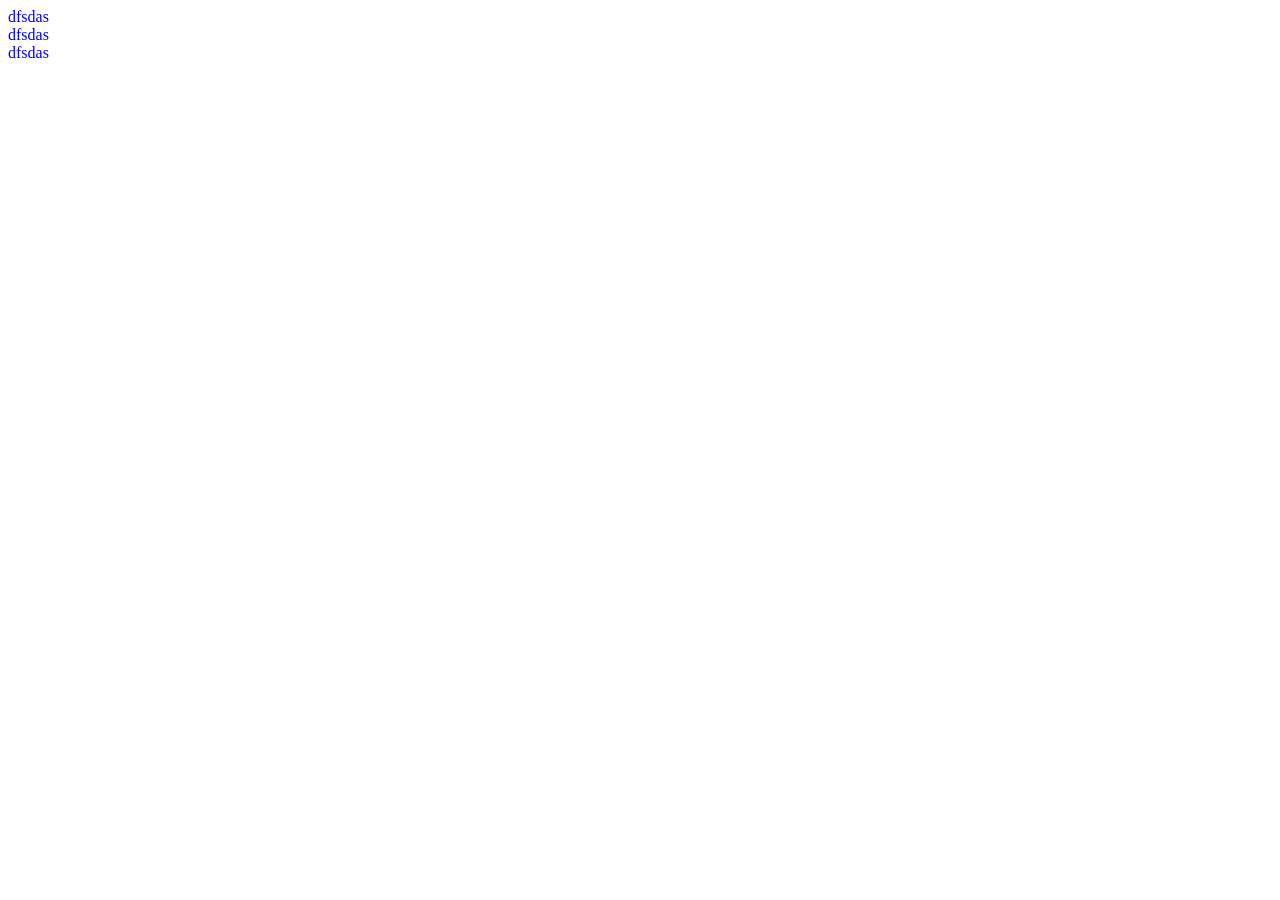
<file: HTML+CSS task/1task 1-4урок/HTML+CSS task/1task 1-4урок/HTML/index.html>
<!DOCTYPE html>
<html lang="en">
<head>
    <meta charset="UTF-8">
    <meta name="viewport" content="width=device-width, initial-scale=1.0">
    <title>Document</title>
    <link rel="stylesheet" href="../CSS/style.css">
</head>
<body>
    <div class="box">
        <div><a href="">dfsdas</a></div>
        <div><a href="">dfsdas</a></div>
        <div><a href="">dfsdas</a></div>

        </a>
    </div>
</body>
</html>
</file>
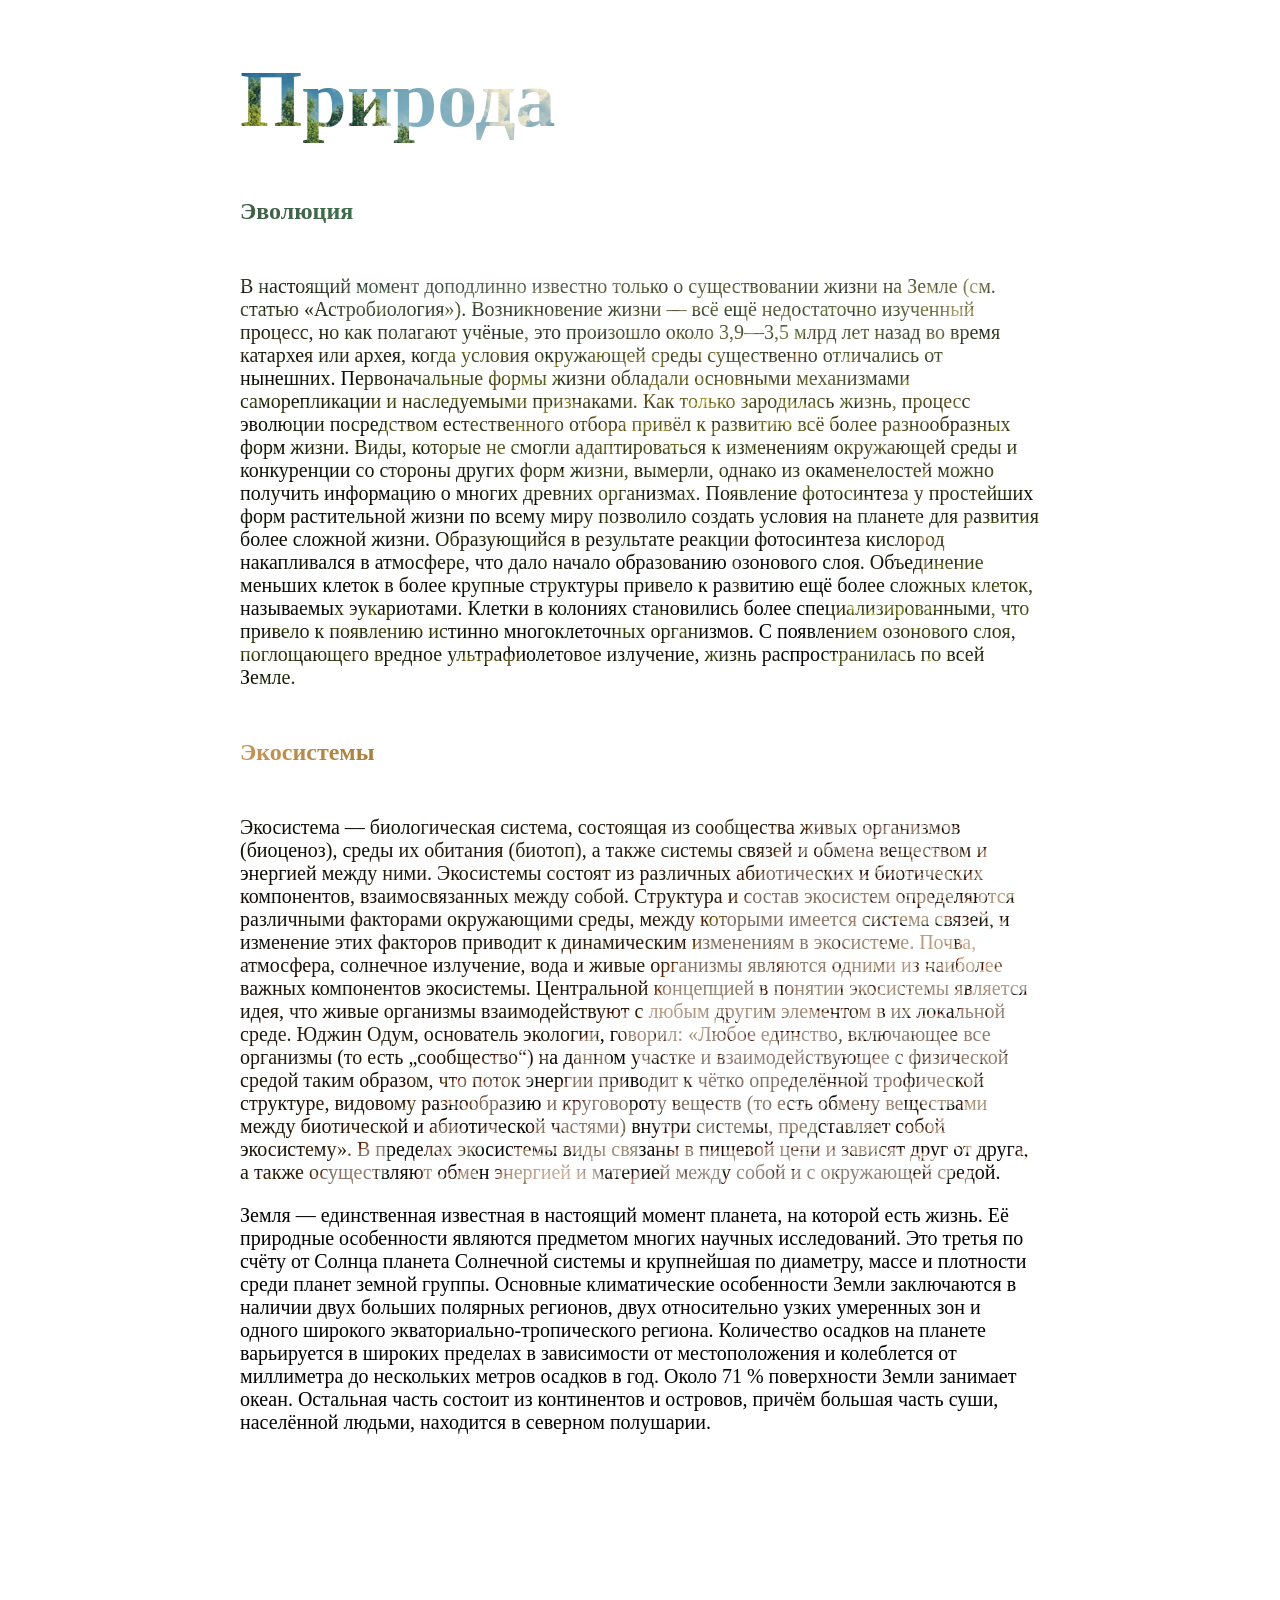
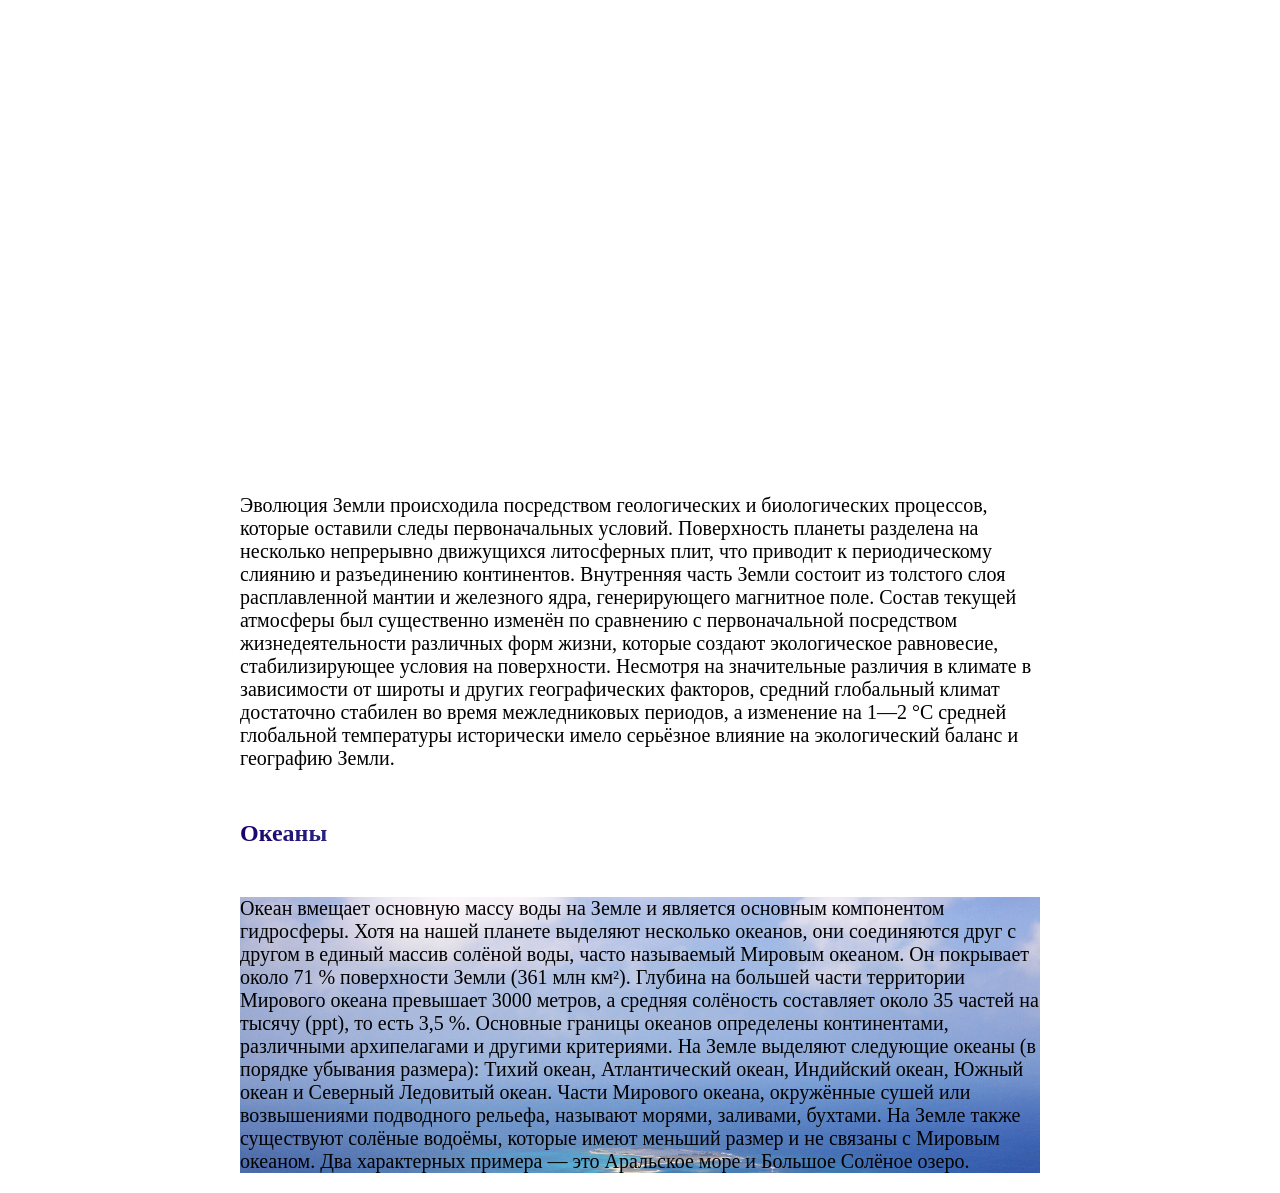
<file: Complite/task2/задание3.3/ecosystema.html>
<!DOCTYPE html>
<html lang="en">
<head>
    <meta charset="UTF-8">
    <meta name="viewport" content="width=device-width, initial-scale=1.0">
    <title>Document</title>
    <link rel="stylesheet" href="ecosystema.css">
</head>
<body>
    
<h1  justify-content: center;" class="box1">Природа</h1>

        <h2 class="box2">Эволюция</h2>

    <p class="box">В настоящий момент доподлинно известно только о существовании жизни на Земле (см. статью «Астробиология»). Возникновение жизни — всё ещё недостаточно изученный процесс, но как полагают учёные, это произошло около 3,9—3,5 млрд лет назад во время катархея или архея, когда условия окружающей среды существенно отличались от нынешних. Первоначальные формы жизни обладали основными механизмами саморепликации и наследуемыми признаками. Как только зародилась жизнь, процесс эволюции посредством естественного отбора привёл к развитию всё более разнообразных форм жизни. Виды, которые не смогли адаптироваться к изменениям окружающей среды и конкуренции со стороны других форм жизни, вымерли, однако из окаменелостей можно получить информацию о многих древних организмах.
Появление фотосинтеза у простейших форм растительной жизни по всему миру позволило создать условия на планете для развития более сложной жизни. Образующийся в результате реакции фотосинтеза кислород накапливался в атмосфере, что дало начало образованию озонового слоя. Объединение меньших клеток в более крупные структуры привело к развитию ещё более сложных клеток, называемых эукариотами. Клетки в колониях становились более специализированными, что привело к появлению истинно многоклеточных организмов. С появлением озонового слоя, поглощающего вредное ультрафиолетовое излучение, жизнь распространилась по всей Земле.</p>

        <h2 class="box3">Экосистемы</h2>
    <p class="box4">Экосистема — биологическая система, состоящая из сообщества живых организмов (биоценоз), среды их обитания (биотоп), а также системы связей и обмена веществом и энергией между ними. Экосистемы состоят из различных абиотических и биотических компонентов, взаимосвязанных между собой. Структура и состав экосистем определяются различными факторами окружающими среды, между которыми имеется система связей, и изменение этих факторов приводит к динамическим изменениям в экосистеме. Почва, атмосфера, солнечное излучение, вода и живые организмы являются одними из наиболее важных компонентов экосистемы.
Центральной концепцией в понятии экосистемы является идея, что живые организмы взаимодействуют с любым другим элементом в их локальной среде. Юджин Одум, основатель экологии, говорил: «Любое единство, включающее все организмы (то есть „сообщество“) на данном участке и взаимодействующее с физической средой таким образом, что поток энергии приводит к чётко определённой трофической структуре, видовому разнообразию и круговороту веществ (то есть обмену веществами между биотической и абиотической частями) внутри системы, представляет собой экосистему». В пределах экосистемы виды связаны в пищевой цепи и зависят друг от друга, а также осуществляют обмен энергией и материей между собой и с окружающей средой.</p>

    <p class="box5">Земля — единственная известная в настоящий момент планета, на которой есть жизнь. Её природные особенности являются предметом многих научных исследований. Это третья по счёту от Солнца планета Солнечной системы и крупнейшая по диаметру, массе и плотности среди планет земной группы. Основные климатические особенности Земли заключаются в наличии двух больших полярных регионов, двух относительно узких умеренных зон и одного широкого экваториально-тропического региона. Количество осадков на планете варьируется в широких пределах в зависимости от местоположения и колеблется от миллиметра до нескольких метров осадков в год. Около 71 % поверхности Земли занимает океан. Остальная часть состоит из континентов и островов, причём большая часть суши, населённой людьми, находится в северном полушарии.</p>

<div class="banner"></div>

    <p class="box5">Эволюция Земли происходила посредством геологических и биологических процессов, которые оставили следы первоначальных условий. Поверхность планеты разделена на несколько непрерывно движущихся литосферных плит, что приводит к периодическому слиянию и разъединению континентов. Внутренняя часть Земли состоит из толстого слоя расплавленной мантии и железного ядра, генерирующего магнитное поле.
Состав текущей атмосферы был существенно изменён по сравнению с первоначальной посредством жизнедеятельности различных форм жизни, которые создают экологическое равновесие, стабилизирующее условия на поверхности. Несмотря на значительные различия в климате в зависимости от широты и других географических факторов, средний глобальный климат достаточно стабилен во время межледниковых периодов, а изменение на 1—2 °C средней глобальной температуры исторически имело серьёзное влияние на экологический баланс и географию Земли.</p>

        <h2 class="box6">Океаны</h2>

    <p class="box7">Океан вмещает основную массу воды на Земле и является основным компонентом гидросферы. Хотя на нашей планете выделяют несколько океанов, они соединяются друг с другом в единый массив солёной воды, часто называемый Мировым океаном. Он покрывает около 71 % поверхности Земли (361 млн км²). Глубина на большей части территории Мирового океана превышает 3000 метров, а средняя солёность составляет около 35 частей на тысячу (ppt), то есть 3,5 %.
Основные границы океанов определены континентами, различными архипелагами и другими критериями. На Земле выделяют следующие океаны (в порядке убывания размера): Тихий океан, Атлантический океан, Индийский океан, Южный океан и Северный Ледовитый океан. Части Мирового океана, окружённые сушей или возвышениями подводного рельефа, называют морями, заливами, бухтами. На Земле также существуют солёные водоёмы, которые имеют меньший размер и не связаны с Мировым океаном. Два характерных примера — это Аральское море и Большое Солёное озеро.</p>



</body>
</html>
</file>
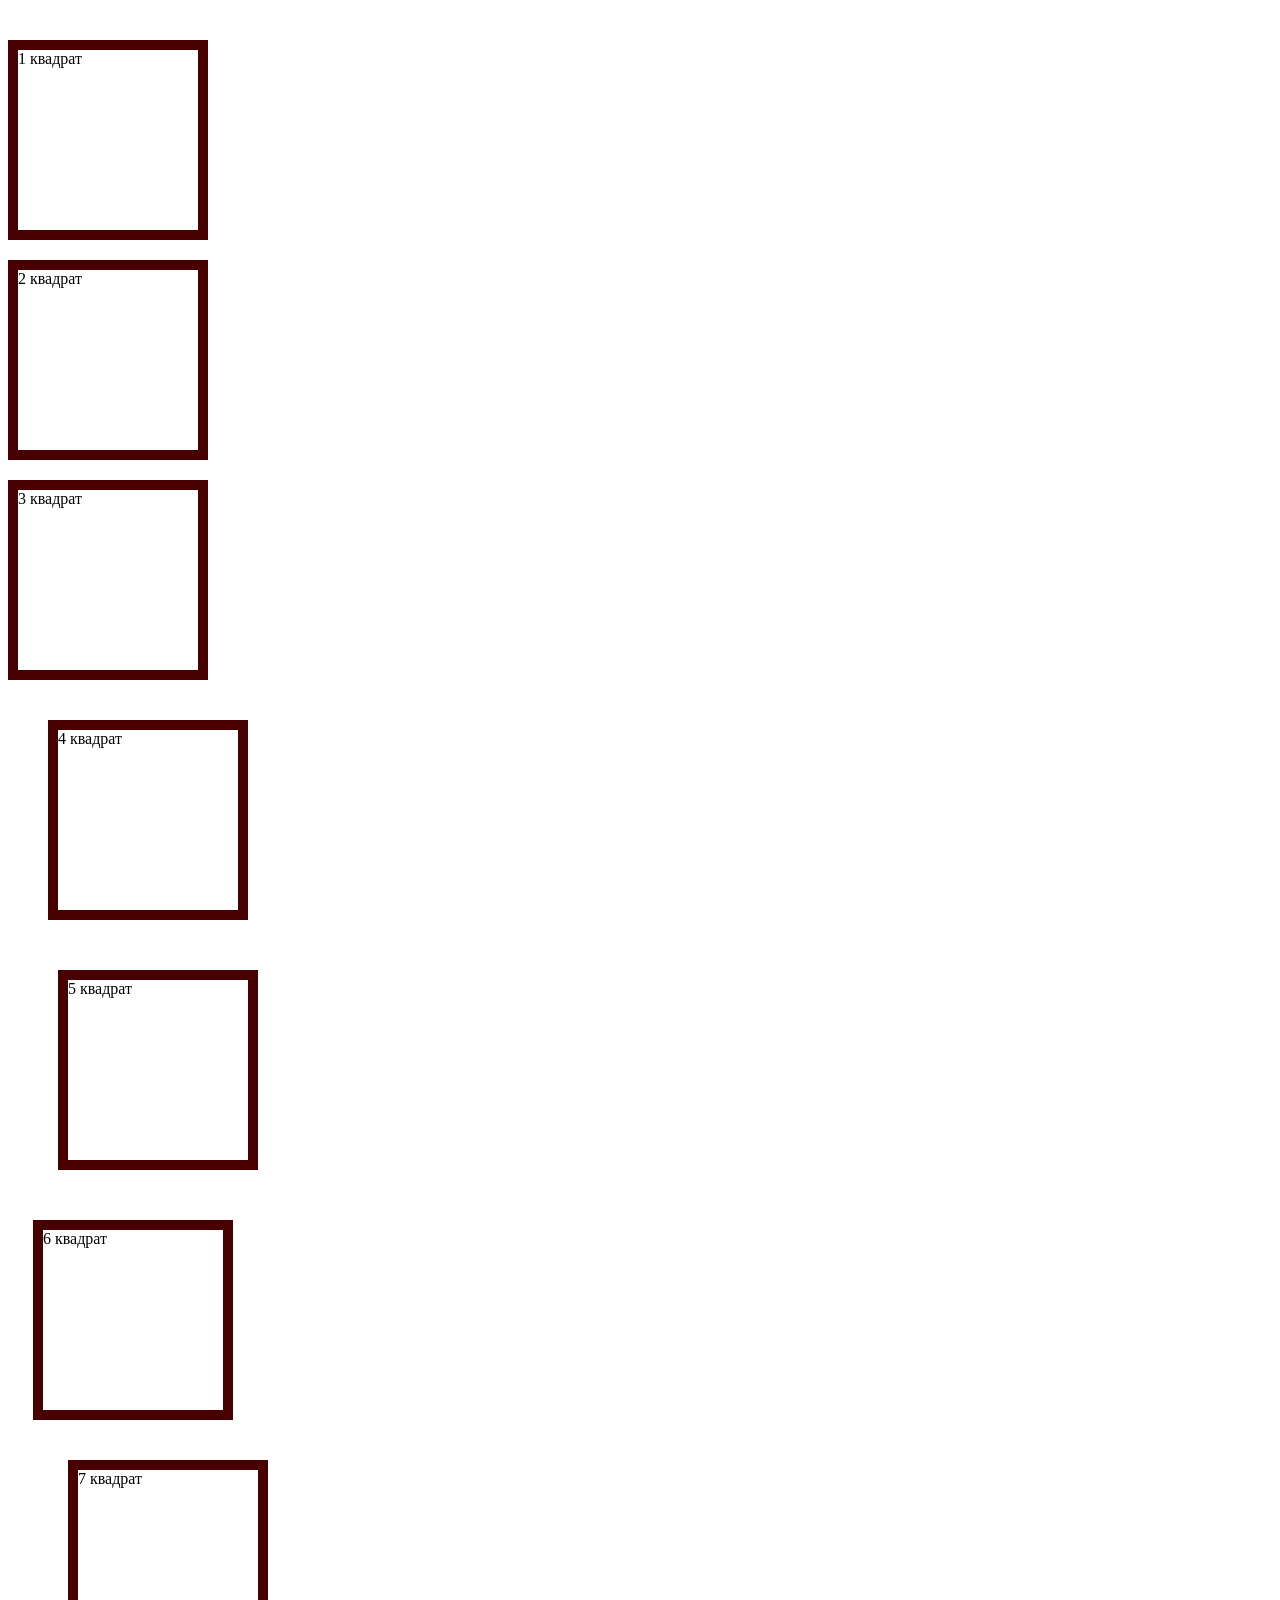
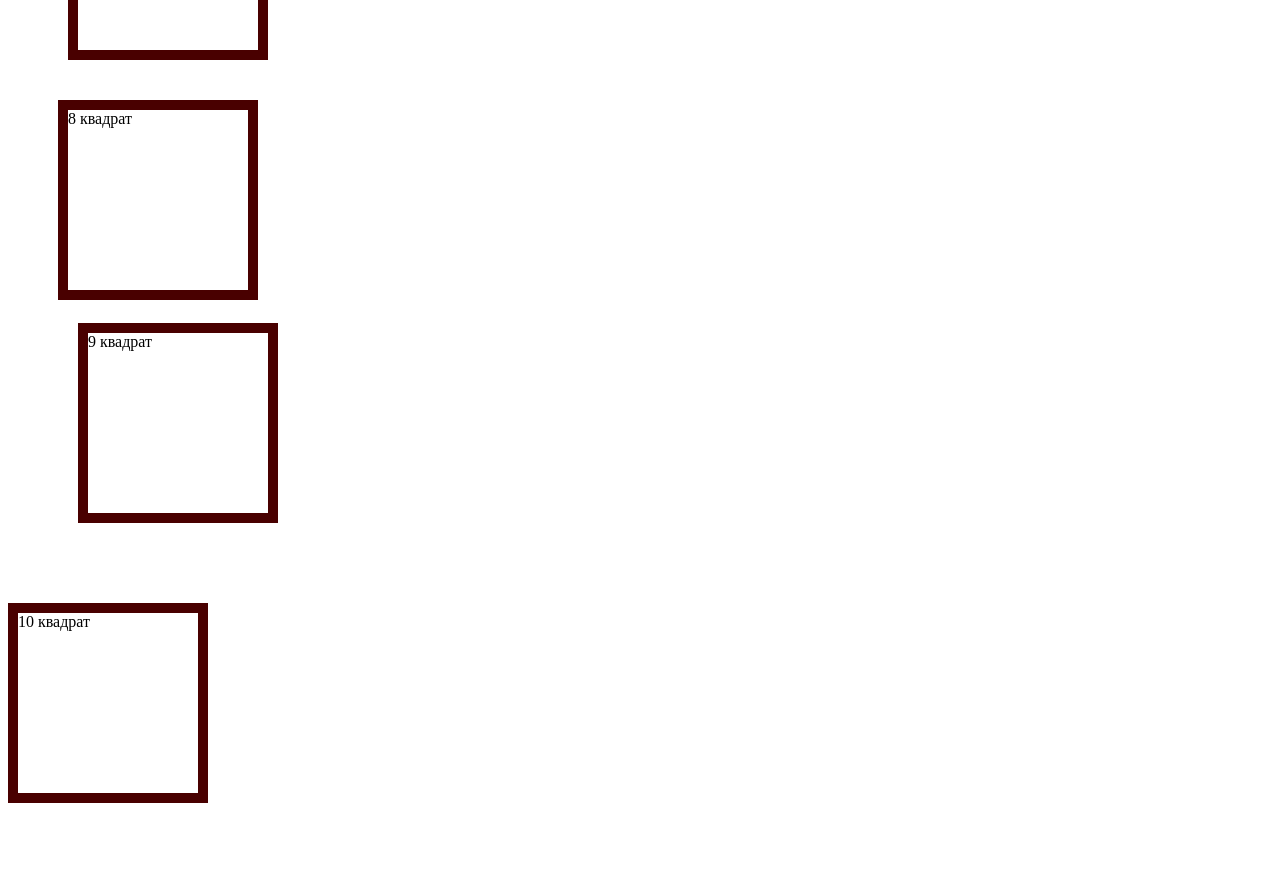
<file: Complite/task2/задание3/box_m.html>
<!DOCTYPE html>
<html lang="en">
<head>
    <meta charset="UTF-8">
    <meta name="viewport" content="width=device-width, initial-scale=1.0">
    <title>Document</title>
    <link rel="stylesheet" href="box_m.css">
</head>
<body>

    <div class="box1"> 1 квадрат </div>
    <div class="box2">2 квадрат</div>
    <div class="box3">3 квадрат</div>
    <div class="box4">4 квадрат</div>
    <div class="box5">5 квадрат</div>
    <div class="box6">6 квадрат</div>
    <div class="box7">7 квадрат</div>
    <div class="box8">8 квадрат</div>
    <div class="box9">9 квадрат</div>
    <div class="box10">10 квадрат</div>

</body>
</html>
</file>
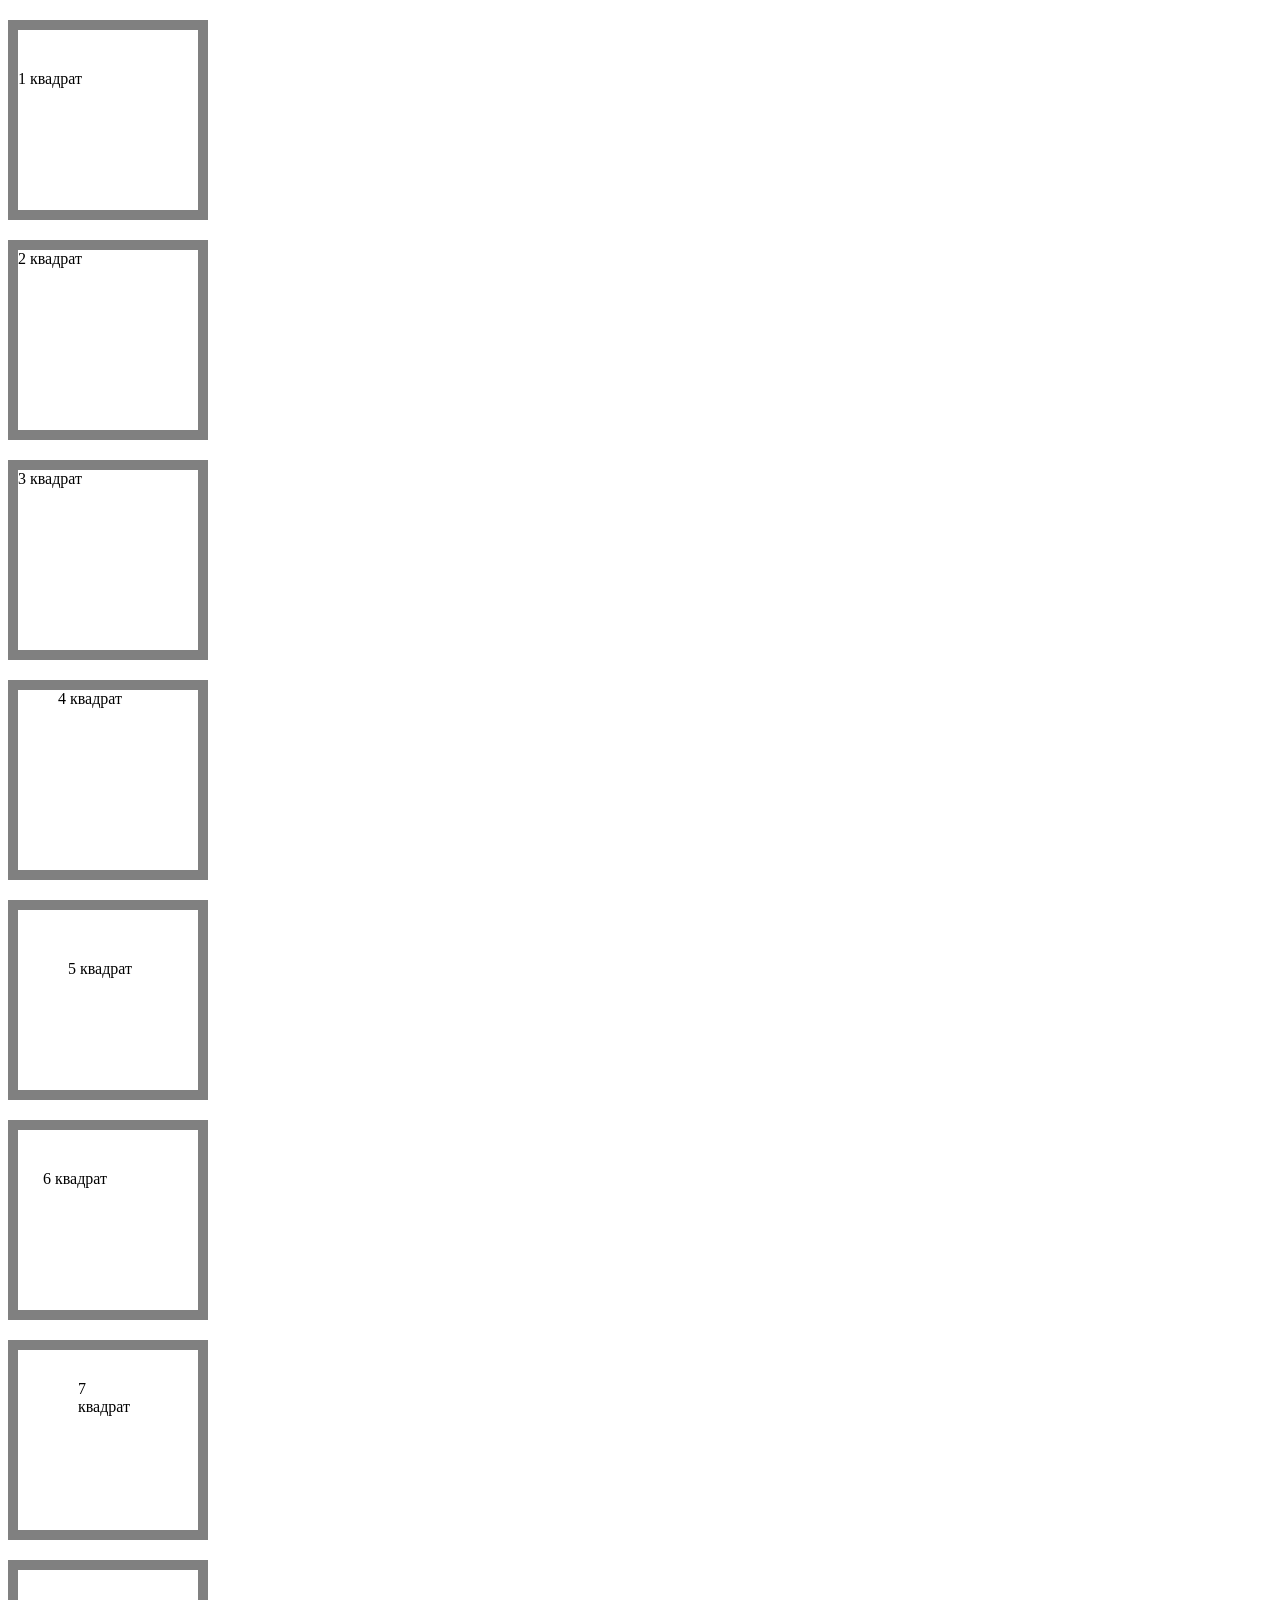
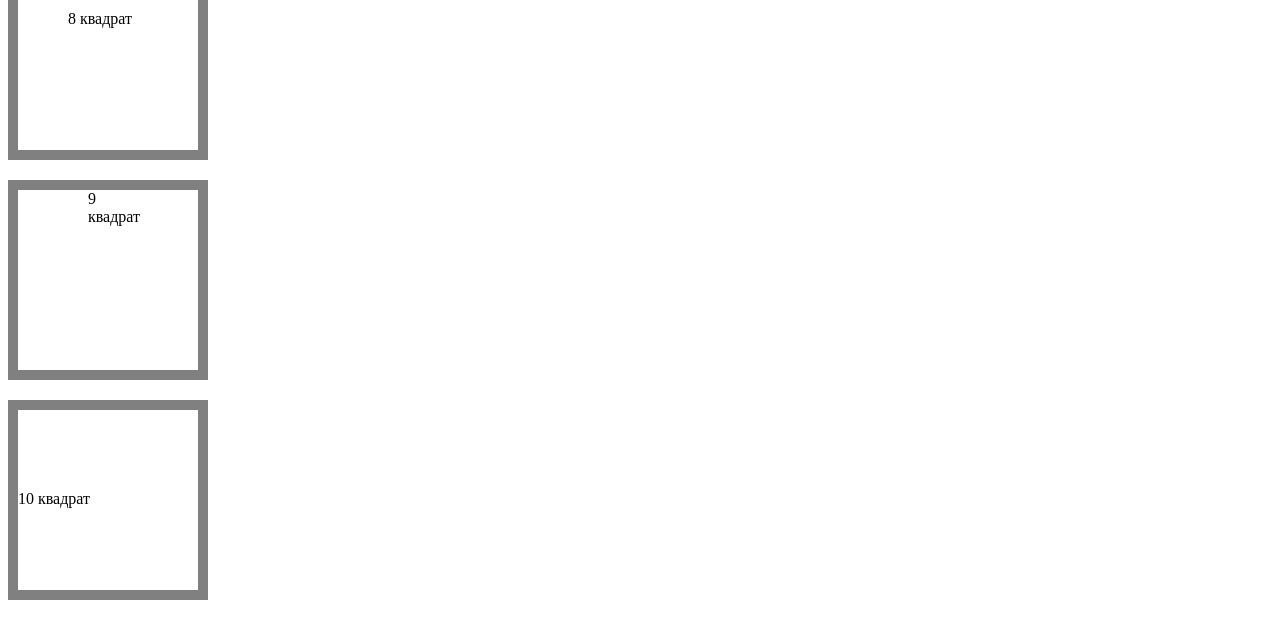
<file: Complite/task2/задание3/box_p.html>
<!DOCTYPE html>
<html lang="en">
<head>
    <meta charset="UTF-8">
    <meta name="viewport" content="width=device-width, initial-scale=1.0">
    <title>Document</title>
    <link rel="stylesheet" href="box_p.css">
</head>
<body>

    <div class="box1"> 1 квадрат </div>
    <div class="box2">2 квадрат</div>
    <div class="box3">3 квадрат</div>
    <div class="box4">4 квадрат</div>
    <div class="box5">5 квадрат</div>
    <div class="box6">6 квадрат</div>
    <div class="box7">7 квадрат</div>
    <div class="box8">8 квадрат</div>
    <div class="box9">9 квадрат</div>
    <div class="box10">10 квадрат</div>

</body>
</html>
</file>
<file: HTML+CSS task/1task 1-4урок/HTML+CSS task/1task 1-4урок/CSS/style.css>
.box{
    
    height: 50px;
    
    
}


a{
    text-decoration: none;
    color: blue;
}
</file>
<file: Complite/task2/задание3.3/ecosystema.css>
body {
    width: 800px;
    height: 100%;
    margin: auto;}

.box1 {
    color: transparent;
    font-size: 80px;
    background-image: url('./headline.jpg');
    background-clip: text;
    -webkit-background-clip: text;
    
}

.box {
       color: transparent;
    background-image: url('./forest.jpg');
    background-clip: text;
    -webkit-background-clip: text;
    font-size: 20px;  
}

.box2 {
    background: linear-gradient(90deg, #415e46 0%, #1dca65 100%);
    margin-top: 50px;
    margin-bottom: 50px;
    background-clip: text;
    -webkit-background-clip: text;
    color: transparent;
}

.box3 {
     background: linear-gradient(90deg,#C79657 0%, #6E4D00 50%, #C79657 100%);
    margin-top: 50px;
    margin-bottom: 50px;
    background-clip: text;
    -webkit-background-clip: text;
    color: transparent;
}

.box4 {
     color: transparent;
    background-image: url('./river.jpg');
    background-clip: text;
    -webkit-background-clip: text;
    font-size: 20px;
}

.box5 {
    font-size: 20px;
}

.banner {
    width: 100%;
    height: 600px;
    margin-block: 30px;
    background-repeat: no-repeat;
    background-position: center;
    background-size: cover;
    background-image: url('./earth.jpg');
    background-attachment: fixed;
}

.box6 {
    background: linear-gradient(90deg, #1A006E 0%, #57A5C7 50%);
    margin-top: 50px;
    margin-bottom: 50px;
    background-clip: text;
    -webkit-background-clip: text;
    color: transparent;
}

.box7 {
    
    background-size: cover;
    background-image: url('./ocean.jpg');
    background-attachment:local;
    font-size: 20px;
}
</file>
<file: Complite/task2/задание3/box_m.css>
div {
  width: 200px;
  height: 200px;
  margin-block: 20px;
  border: 10px solid rgb(73, 0, 0);
  box-sizing: border-box;
}

.box1 {
   margin-top: 40px;
}

.box2 {
    margin-right: 40px;
}

.box3 {
    margin-bottom: 40px;
}

.box4 {
    margin-left: 40px;
}

.box5 {
    margin: 50px;
}

.box6 {
    margin: 40px 25px;
}

.box7 {
    margin: 30px 60px 20px;
}

.box8 {
    margin: 40px 30px 23px 50px;
}

.box9 {
    margin-inline: 70px;
}

.box10 {
    margin-block: 80px;
}
</file>
<file: Complite/task2/задание3/box_p.css>
div {
  width: 200px;
  height: 200px;
  margin-block: 20px;
  border: 10px solid grey;
  box-sizing: border-box;
}

.box1 {
   padding-top: 40px;
}

.box2 {
    padding-right: 40px;
}

.box3 {
    padding-bottom: 40px;
}

.box4 {
    padding-left: 40px;
}

.box5 {
    padding: 50px;
}

.box6 {
    padding: 40px 25px;
}

.box7 {
    padding: 30px 60px 20px;
}

.box8 {
    padding: 40px 30px 23px 50px;
}

.box9 {
    padding-inline: 70px;
}

.box10 {
    padding-block: 80px;
}
</file>
